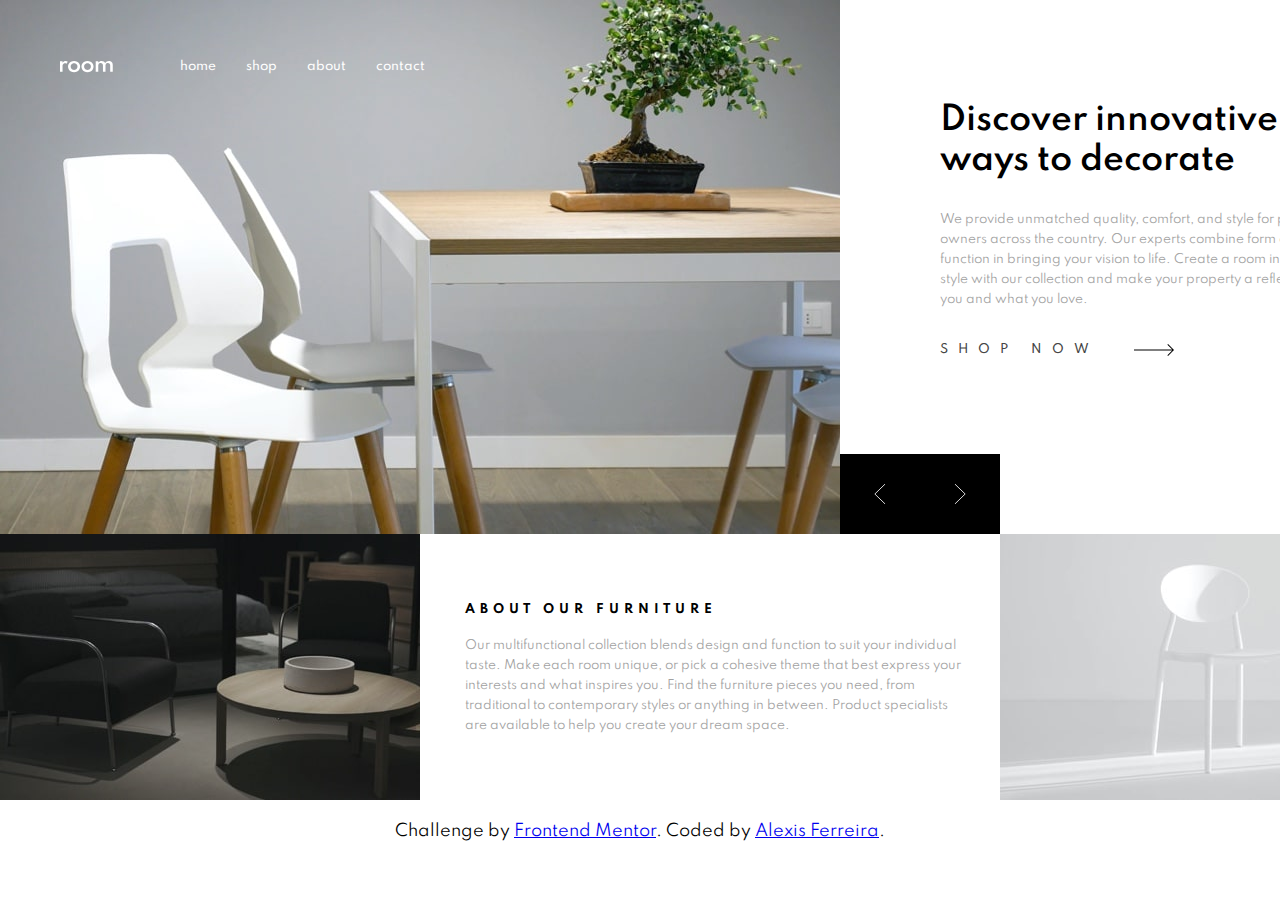
<file: index.html>
<!DOCTYPE html>

<html lang="en">

<head>

    <meta charset="UTF-8">
    <meta http-equiv="X-UA-Compatible" content="IE=edge">
    <meta name="viewport" content="width=device-width, initial-scale=1.0">
    <meta name="author" content="Alexis Ferreira">
    <title>Challenge 8</title>
    <link rel="stylesheet" href="./css/reset.css">
    <link rel="stylesheet" href="./css/styles.css">
    <link rel="icon" href="./images/favicon-32x32.png">

</head>

<body>

    <header>

        <div class="header-responsive">
            <div id="btn-menu-responsive">
                <img src="./images/icon-hamburger.svg" alt="Menu hamburger.">
            </div>
            <div id="menu-responsive">
                <img id="closeMenuBurger" src="./images/icon-close.svg" alt="Close menu.">
                <ul>
                    <li>
                        <a href="#">home</a>
                    </li>
                    <li>
                        <a href="#">shop</a>
                    </li>
                    <li>
                        <a href="#">about</a>
                    </li>
                    <li>
                        <a href="#">contact</a>
                    </li>
                </ul>
            </div>
        </div>
        <div id="opacityMenuBurger"></div>

        <div class="header-desktop">
            <div class="logo">
                <img src="./images/logo.svg" alt="Website logo.">
            </div>
            <div class="navbar">
                <ul>
                    <li class="btn-menu">
                        <a href="#">home</a>
                        <div class="borderBottomHover"></div>
                    </li>
                    <li class="btn-menu">
                        <a href="#">shop</a>
                        <div class="borderBottomHover"></div>
                    </li>
                    <li class="btn-menu">
                        <a href="#">about</a>
                        <div class="borderBottomHover"></div>
                    </li>
                    <li class="btn-menu">
                        <a href="#">contact</a>
                        <div class="borderBottomHover"></div>
                    </li>
                </ul>
            </div>
        </div>

    </header>
    
    <main>

        <div class="container-top">
            <div class="containerSlider">
                <img id="imgSlider" src="./images/mobile-image-hero-1.jpg" alt="Table and chair with bonsai.">
                <div class="containerBtnSlider">
                    <div id="previousImg">
                        <img src="./images/icon-angle-left.svg" alt="Left angle slider.">
                    </div>
                    <div id="nextImg">
                        <img src="./images/icon-angle-right.svg" alt="Right angle slider.">
                    </div>
                </div>
            </div>
            
            <div class="description">
                <h2 id="titleDescription">Discover innovative ways to decorate</h2>
                <p id="descriptionText">We provide unmatched quality, comfort, and style for property owners across the country. Our experts combine form and function in bringing your vision to life. Create a room in your own style with our collection and make your property a reflection of you and what you love.</p>

                <div class="btnShop">
                    <a id="buttonShop" href="#">Shop now</a>
                </div>
            </div>
        </div>

        <div class="container-bottom">
            <div class="container-img">
                <img src="./images/image-about-dark.jpg" alt="Chair and table in dark room.">
            </div>
    
            <div class="description">
                <h2>About our furniture</h2>
                <p>Our multifunctional collection blends design and function to suit your individual taste. Make each room unique, or pick a cohesive theme that best express your interests and what inspires you. Find the furniture pieces you need, from traditional to contemporary styles or anything in between. Product specialists are available to help you create your dream space.</p>
            </div>
    
            <div class="container-img2">
                <img id="img-light" src="./images/image-about-light.jpg" alt="Chair and table in light room.">
            </div>
        </div>

        <div class="credit">
            <div class="attribution">
                Challenge by <a href="https://www.frontendmentor.io?ref=challenge" target="_blank">Frontend Mentor</a>. 
                Coded by <a href="https://github.com/alexis-ferreira">Alexis Ferreira</a>.
            </div>
        </div>
        
    </main>

    <script src="./script/script.js"></script>
</body>

</html>
</file>
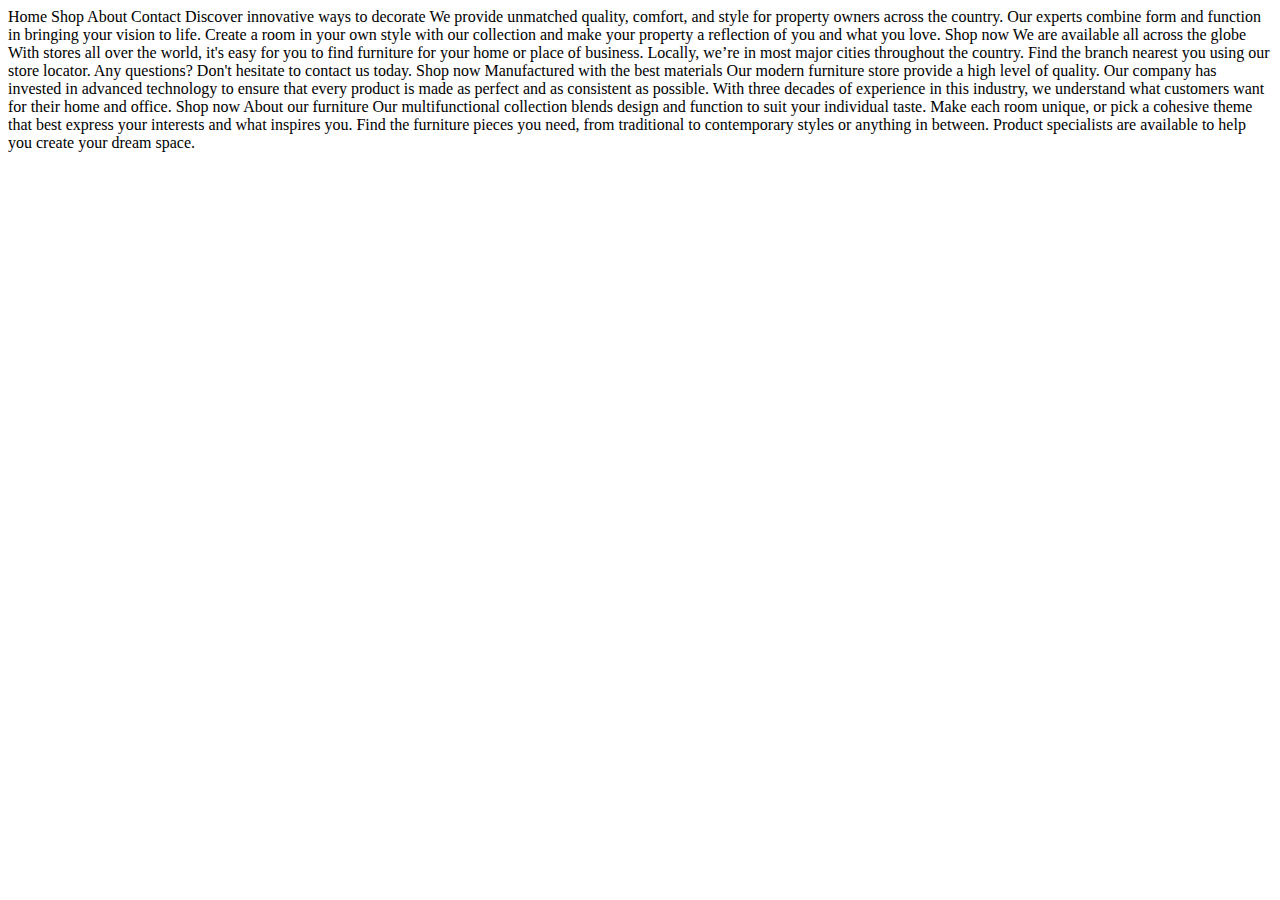
<file: index-x.html>
<!DOCTYPE html>
<html lang="en">
<head>
  <meta charset="UTF-8">
  <meta name="viewport" content="width=device-width, initial-scale=1.0"> <!-- displays site properly based on user's device -->

  <link rel="icon" type="image/png" sizes="32x32" href="./images/favicon-32x32.png">
  
  <title>Frontend Mentor | Room homepage</title>

  <!-- Feel free to remove these styles or customise in your own stylesheet 👍 -->
  <style>
    .attribution { font-size: 11px; text-align: center; }
    .attribution a { color: hsl(228, 45%, 44%); }
  </style>
</head>
<body>
  Home
  Shop
  About
  Contact

  Discover innovative ways to decorate

  We provide unmatched quality, comfort, and style for property owners across the country. 
  Our experts combine form and function in bringing your vision to life. Create a room in your 
  own style with our collection and make your property a reflection of you and what you love.

  Shop now

  We are available all across the globe

  With stores all over the world, it's easy for you to find furniture for your home or place of business. 
  Locally, we’re in most major cities throughout the country. Find the branch nearest you using our 
  store locator. Any questions? Don't hesitate to contact us today.

  Shop now

  Manufactured with the best materials

  Our modern furniture store provide a high level of quality. Our company has invested in advanced technology 
  to ensure that every product is made as perfect and as consistent as possible. With three decades of 
  experience in this industry, we understand what customers want for their home and office.

  Shop now

  About our furniture

  Our multifunctional collection blends design and function to suit your individual taste.
  Make each room unique, or pick a cohesive theme that best express your interests and what
  inspires you. Find the furniture pieces you need, from traditional to contemporary styles
  or anything in between. Product specialists are available to help you create your dream space.
  

</body>
</html>
</file>
<file: css/styles.css>
@font-face {
    font-family: Spartan;
    src: url(../polices/Spartan/Spartan-VariableFont_wght.ttf),
    url(../polices/Spartan/static/Spartan-Medium.ttf),
    url(../polices/Spartan/static/Spartan-SemiBold.ttf),
    url(../polices/Spartan/static/Spartan-Bold.ttf);
}


/* --------- GENERAL ---------- */

body
{
    position: relative;

    font-family: 'Spartan';
}





/* ----------- HEADER ------------ */

header>.header-responsive, header>#opacityMenuBurger
{
    display: none;
}

header>.header-desktop
{
    display: flex;
    justify-content: space-between;

    margin-top: 60px;
    margin-left: 60px;

    width: 365px;

    position: absolute;
    top: 0;

    z-index: 2;
}

/* header>.header-desktop>.logo
{
    display: flex;
    align-items: center;
} */

header>.header-desktop>.logo>img
{
    height: 12px;
}

header .header-desktop>.navbar
{
    width: 245px;
}

header .header-desktop>.navbar>ul
{
    display: flex;
    justify-content: space-between;

    margin-top: 1px;
}

header .header-desktop>.navbar>ul>li>a
{
    font-size: 12px;
    font-weight: 500;

    text-decoration: none;

    color: white;

    display: flex;
    align-items: center;
}

header .header-desktop .navbar>ul>li>.borderBottomHover
{
    height: 2px;
    width: 0px;

    background-color: white;

    margin: 0 auto;
    margin-top: 5px;

    transition: width 300ms;
}







/* ----------- MAIN ----------- */

main>.container-top
{
    display: flex;
}

main>.container-top .containerSlider
{
    height: 534px;
    width: 840px;

    position: relative;
}

main>.container-top .containerSlider>.containerBtnSlider
{
    display: flex;

    height: 80px;
    width: 160px;

    position: absolute;
    bottom: 0;
    right: -160px;
}

main .container-top .containerSlider>.containerBtnSlider>div
{
    width: 50%;

    display: flex;
    justify-content: center;
    align-items: center;

    background-color: black;

    cursor: pointer;

    transition: background-color 300ms;
}

main .container-top .containerSlider>.containerBtnSlider>div>img
{
    height: 20px;
}

main .container-top .description
{
    margin-top: 100px;
    margin-left: 100px;

    width: 100%;
}

main .container-top .description>h2
{
    font-size: 32px;
    font-weight: 600;

    width: 390px;

    line-height: 40px;

    margin-bottom: 30px;
}

main .container-top .description>p
{
    font-size: 12px;

    color: hsl(0, 0%, 63%);

    width: 410px;

    line-height: 20px;

    margin-bottom: 30px;
}

main .container-top .description .btnShop>a
{
    text-decoration: none;

    text-transform: uppercase;

    color: hsl(0, 0%, 27%);

    font-family: 'Spartan';
    font-size: 12px;
    font-weight: 500;

    letter-spacing: 10px;

    background-image: url(../images/icon-arrow.svg);
    background-repeat: no-repeat;
    background-position: right;
    
    padding-right: 75px;

    transition: color 200ms;
}





/* ----------- CONTAINER BOTTOM -------------  */

main .container-bottom
{
    display: flex;
}

main .container-bottom>.description
{
    max-width: 580px;

    margin-right: 35px;
    margin-left: 45px;
    margin-top: 70px;
}

main .container-bottom>.description>h2
{
    font-size: 12px;
    font-weight: 700;

    text-transform: uppercase;

    letter-spacing: 5px;

    margin-bottom: 20px;
}

main .container-bottom>.description>p
{
    width: 500px;

    font-size: 12px;

    color: hsl(0, 0%, 63%);

    line-height: 20px;
}

main .credit
{
    display: flex;
    justify-content: center;

    padding: 20px 0;
}










/* ------------ MEDIA QUERIES -------------- */

@media screen AND (max-width: 480px){

    /* --------> GENERAL */

    body
    {
        min-width: 350px;
    }

    /* ---------> HEADER */

    header
    {
        position: relative;
    }

    header>.header-desktop
    {
        display: none;
    }

    header .header-responsive
    {
        display: block;

        padding: 40px 0;

        background: linear-gradient(#000000b5, #0000);

        position: absolute;
        top: 0;

        width: 100%;

        z-index: 3;
    }

    header .header-responsive>#btn-menu-responsive
    {
        padding-left: 23px;

        background-image: url(../images/logo.svg);
        background-position: center;
        background-repeat: no-repeat;
        background-size: 70px;
    }

    header .header-responsive>#btn-menu-responsive>img
    {
        height: 17px;
    }

    /* ---> MENU BURGER */

    header .header-responsive>#menu-responsive
    {
        display: none;
        justify-content: space-between;
        align-items: center;

        height: 110px;
        width: 100%;

        background-color: white;

        position: absolute;
        top: 0px;

        opacity: 0;

        z-index: 3;

        transition: opacity 800ms;
    }

    header .header-responsive>#menu-responsive>img
    {
        margin-left: 25px;
        margin-right: 65px;
    }

    header .header-responsive>#menu-responsive>ul
    {
        width: 100%;

        display: flex;
        justify-content: space-between;

        margin-right: 22px;
    }

    header .header-responsive>#menu-responsive>ul>li>a
    {
        color: hsl(0, 0%, 27%);

        text-decoration: none;

        font-size: 12px;
        font-family: 'Spartan';
        font-weight:600;
    }

    header #opacityMenuBurger
    {
        display: block;

        background-color: none;

        transition: background-color 500ms;

        position: absolute;
        top: 0;

        width: 100%;

        z-index: 2;
    }









    /* ---------> MAIN */


    /* -> SLIDER  */

    main>.container-top
    {
        display: block;
    }

    main .container-top>.containerSlider
    {
        position: relative;

        height: 100%;
        width: 100%;
    }

    main .container-top .containerSlider>#imgSlider
    {
        width: 100%;
    }

    main .container-top .containerSlider>.containerBtnSlider
    {
        display: flex;

        height: 55px;
        width: 112px;

        position: absolute;
        bottom: 4px;
        right: 0;
    }

    main .container-top .containerSlider>.containerBtnSlider>div
    {
        width: 50%;

        display: flex;
        justify-content: center;
        align-items: center;

        background-color: hsl(0, 0%, 27%);
    }

    main .container-top .containerSlider>.containerBtnSlider>div>img
    {
        height: 20px;
    }

    main>.container-top .description,main .container-bottom .description
    {
        margin-top: 72px;
        margin-left: 32px;

        width: auto;
    }

    main .container-top .description>h2,main .container-bottom .description>h2
    {
        font-size: 25px;
        font-family: 'Spartan';
        font-weight: bold;

        line-height: 30px;

        width: 300px;

        margin-bottom: 15px;
    }

    main>.container-top .description>p,main .container-bottom .description>p
    {
        font-size: 12px;
        font-family: 'Spartan';
        font-weight: 500;

        line-height: 20px;

        color: hsl(0, 0%, 63%);

        width: 350px;
    }

    main>.container-top .description>#descriptionText
    {
        height: 120px;
    }


    /* --------> BUTTON SHOP */

    main>.container-top .description>.btnShop
    {
        margin-top: 50px;
        margin-bottom: 75px;
    }

    main>.container-top .description>.btnShop>a
    {
        text-decoration: none;

        text-transform: uppercase;

        color: hsl(0, 0%, 27%);

        font-family: 'Spartan';
        font-size: 12px;
        font-weight: 500;

        letter-spacing: 10px;

        background-image: url(../images/icon-arrow.svg);
        background-repeat: no-repeat;
        background-position: right;
        
        padding-right: 75px;
    }

    /* -----> IMAGE MAIN */

    main .container-bottom
    {
        display: block;
    }

    main .container-bottom>.container-img, main .container-bottom>.container-img2
    {
        height: 265px;

        overflow: hidden;
    }

    main .container-bottom .container-img>img
    {
        width: 100%;
    }

    main .container-bottom .container-img2
    {
        height: 265px;
    }

    main .container-bottom .container-img2>#img-light
    {
        margin-top: 60px;

        width: 100%;
    }

    main .credit
    {
    display: flex;
    justify-content: center;

    text-align: center;

    padding: 20px 0;
    }

}
</file>
